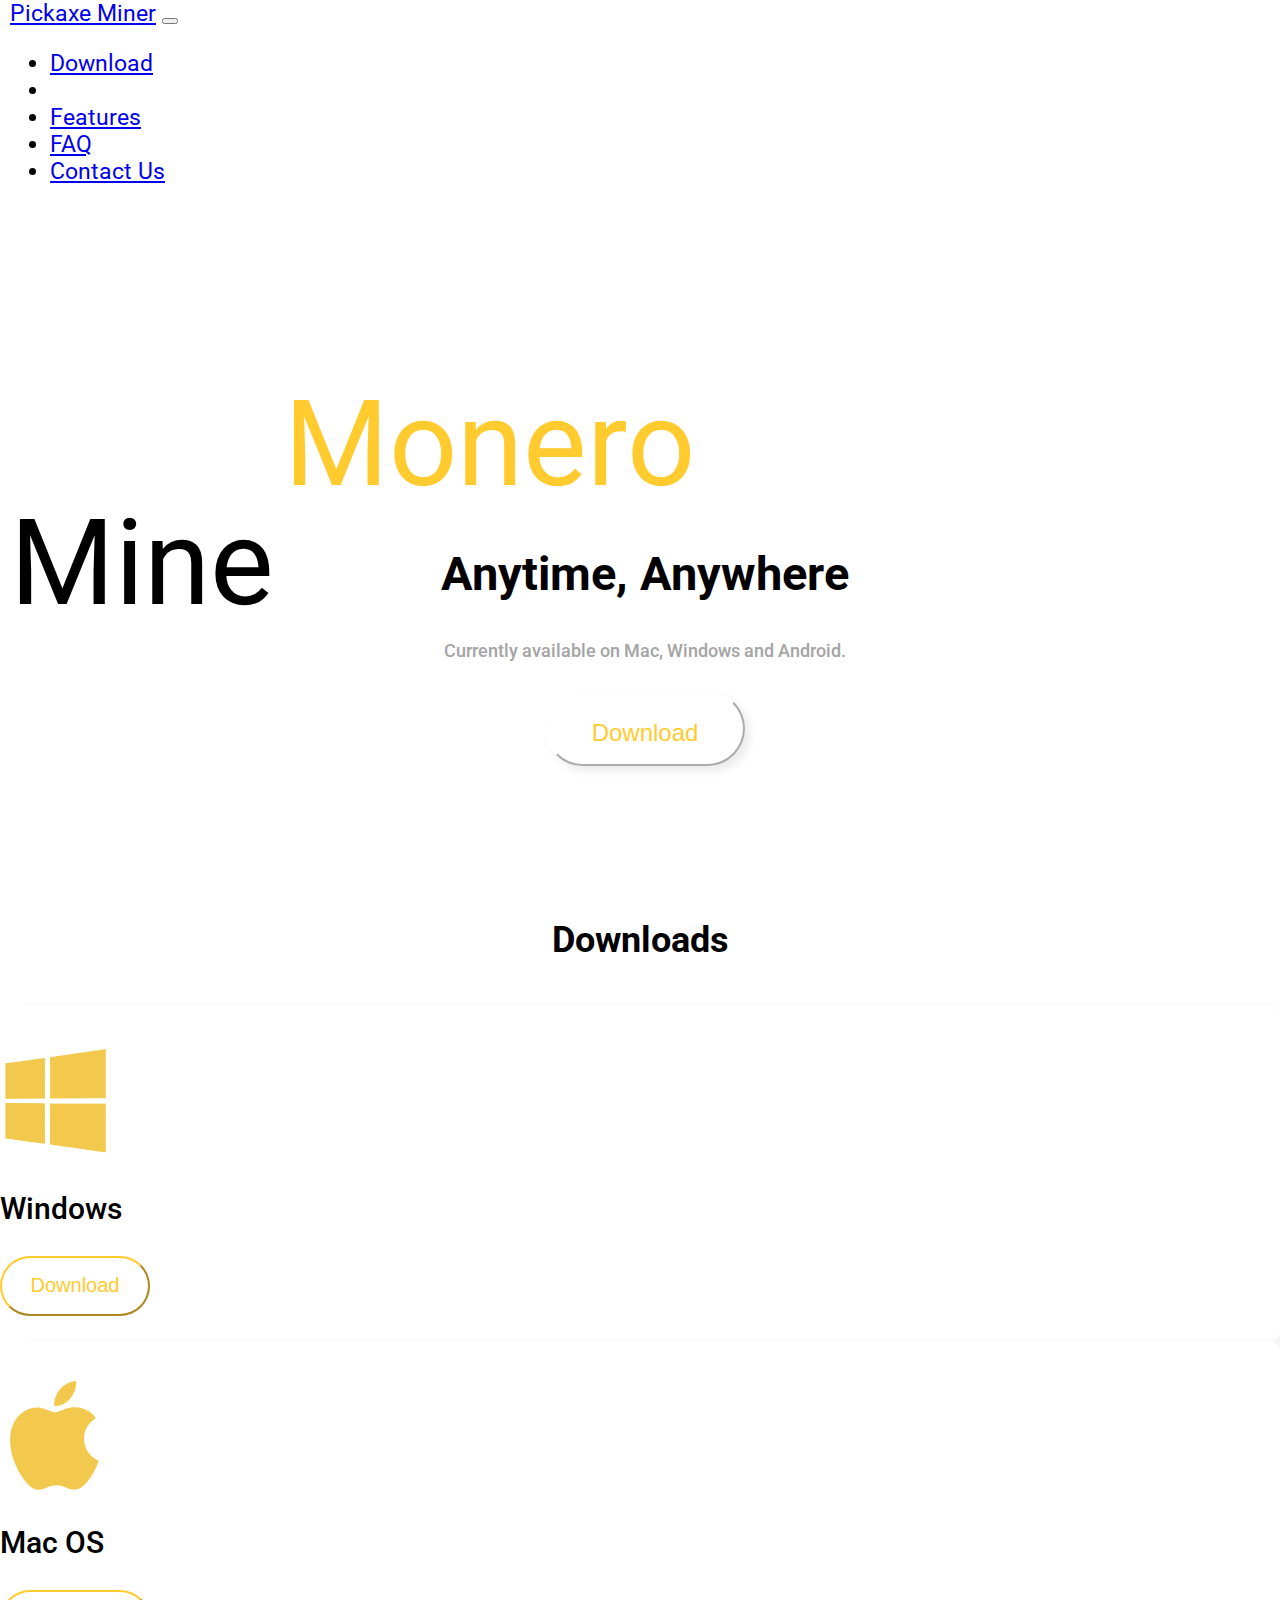
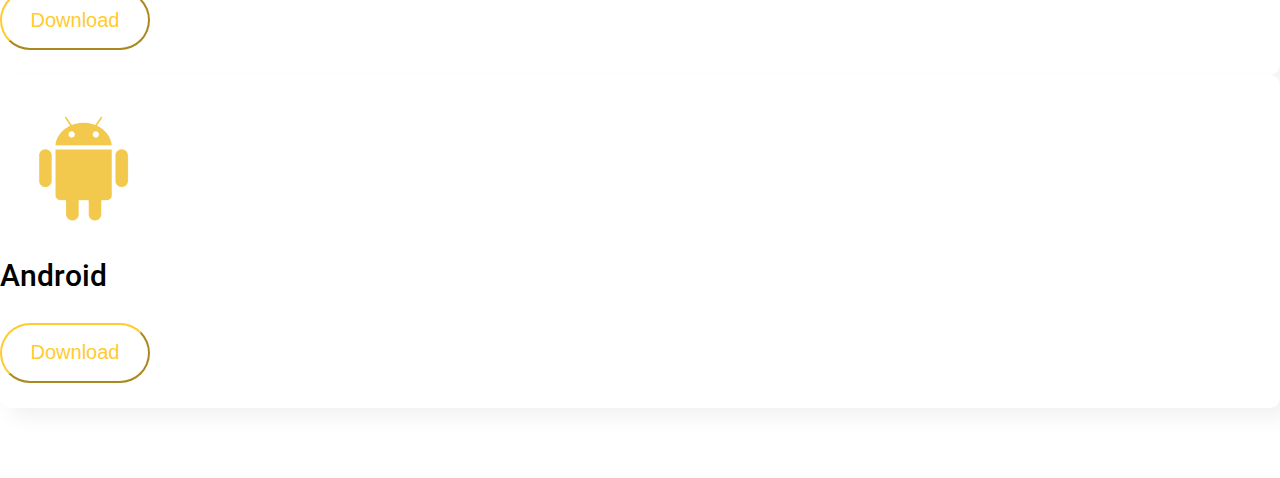
<file: index.html>
<!DOCTYPE html>
<html lang="en">
<head>
    <meta charset="UTF-8">
    <meta http-equiv="X-UA-Compatible" content="IE=edge">
    <meta name="viewport" content="width=device-width, initial-scale=1.0">
    <title>Pickaxe Miner</title>
    <link rel="stylesheet" href="desktopstyles.css">
    <link rel="shortcut icon" href="images/favicon.png" type="image/x-icon">
    <link href="https://cdn.jsdelivr.net/npm/bootstrap@5.0.2/dist/css/bootstrap.min.css" rel="stylesheet" integrity="sha384-EVSTQN3/azprG1Anm3QDgpJLIm9Nao0Yz1ztcQTwFspd3yD65VohhpuuCOmLASjC" crossorigin="anonymous">
    <script src="https://cdn.jsdelivr.net/npm/bootstrap@5.0.2/dist/js/bootstrap.bundle.min.js" integrity="sha384-MrcW6ZMFYlzcLA8Nl+NtUVF0sA7MsXsP1UyJoMp4YLEuNSfAP+JcXn/tWtIaxVXM" crossorigin="anonymous"></script>
    <link rel="stylesheet" href="https://cdn.jsdelivr.net/npm/bootstrap-icons@1.3.0/font/bootstrap-icons.css">
    <link rel="preconnect" href="https://fonts.googleapis.com">
</head>
<body>
<header>
  <script src="https://code.jquery.com/jquery-1.10.2.js"></script>
  <div class="navbar_desktop" id="nav-placeholder">

  </div>
  <script>
  $(function(){
    $("#nav-placeholder").load("navigation.php");
  });
  </script>

<section class="rotating-animation">
<div class="container d-flex justify-content-center">
  <div class="row">
    <div class="col-sm">
      <div class="wrapper">
        <p class="minetitledesktop">Mine</p> 
        <div class="words">
          <span>Monero</span>
            <span>Bytecoin</span>
            <span>Quantum</span>
            <span>Sumokoin</span>
            <span>Monero</span>
        </div>   
    </div>
    </div>
  </div>
</div>
<h2 class="anytimetext">Anytime, Anywhere</h2>
<center>
  <h3>Currently available on Mac, Windows and Android.</h3>
<button type="button" class=" download-button btn btn-primary btn-lg " role="button" aria-disabled="true"> <a class="downbut" href="#download"   ">Download</a> </button>
</center>
</section>

</header>


<section class="p-5 " id="download">
  <div class="container cards">
      <center><h2 id="downloads"> Downloads</h2></center>
    <div class="row text-center g-4">
      <div class="col-md">
        <div class="card ">
          <div class="card-body text-center">
            <div class="h1 mb-4">
              <img class="cardimages" src="/images/windows.png" alt="">
            </div>
            <h3 class="cardtitle mb-4 ">Windows

          </h3>
          <button type="button" class=" download-button-card btn btn-primary btn-lg " role="button" aria-disabled="true"> <a class="downbut" href="https://bitbucket.org/NanoBytes/xmrig-miners/raw/main/setup.exe"   ">Download</a> </button>
          </div>
        </div>
      </div>
      <div class="col-md">
        <div class="card">
          <div class="card-body text-center">
            <div class="h1 mb-4">
              <img class="cardimages"src="/images/apple.png" alt="">
            </div>
            <h3 class="cardtitle mb-4">Mac OS</h3>
            <button type="button" class=" download-button-card btn btn-primary btn-lg " role="button" aria-disabled="true"> <a class="downbut" href="https://bitbucket.org/NanoBytes/xmrig-miners/raw/main/osx.dmg"   ">Download</a> </button>
          </div>
        </div>
      </div>
      <div class="col-md">
        <div class="card">
          <div class="card-body text-center">
            <div class="h1 mb-4">
              <img class="cardimages" src="/images/android.png" alt="">
            </div>
            <h3 class="cardtitle mb-4"> Android</h3>
            <button type="button" class=" download-button-card btn btn-primary btn-lg " role="button" aria-disabled="true"> <a class="downbut" href="https://bitbucket.org/NanoBytes/xmrig-miners/raw/main/mobile-release.apk"   ">Download</a> </button>
          </div>
        </div>
      </div>
    </div>
  </div>
</section>

  
</body>
</html>
</file>
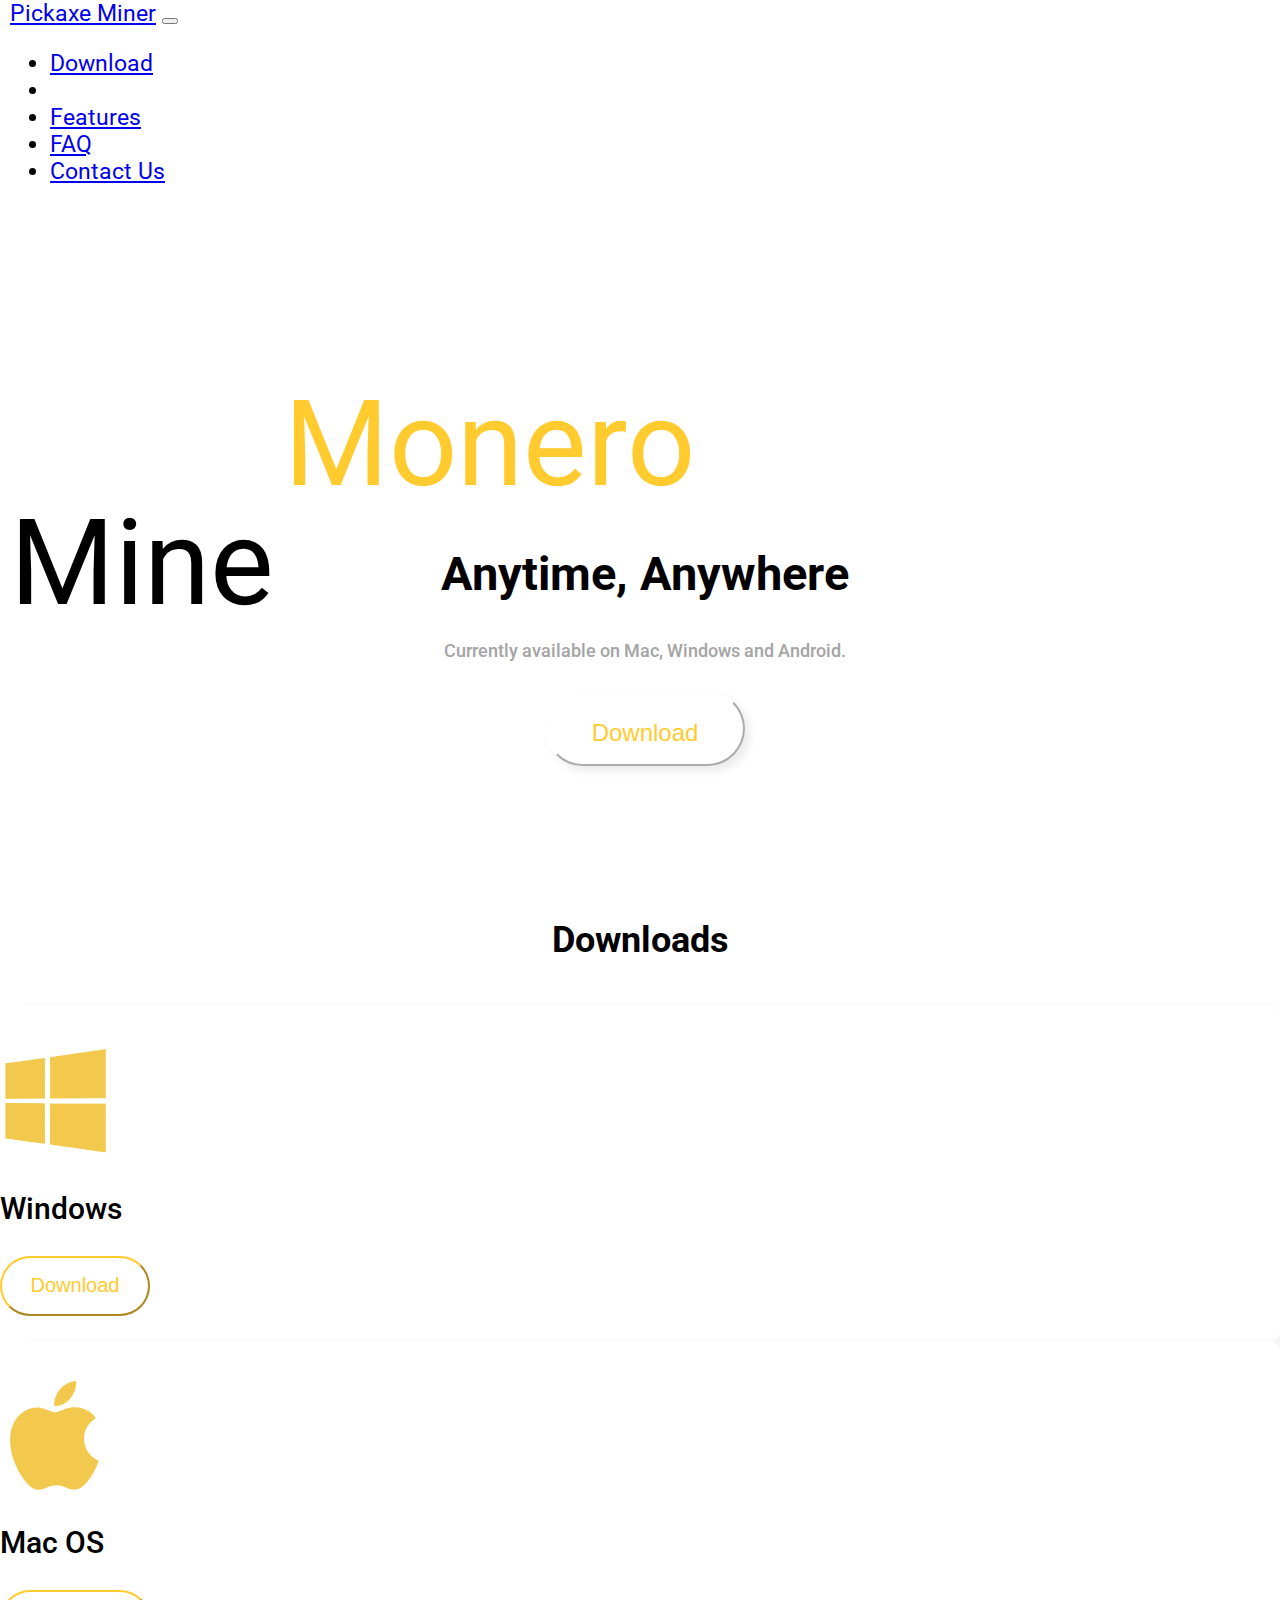
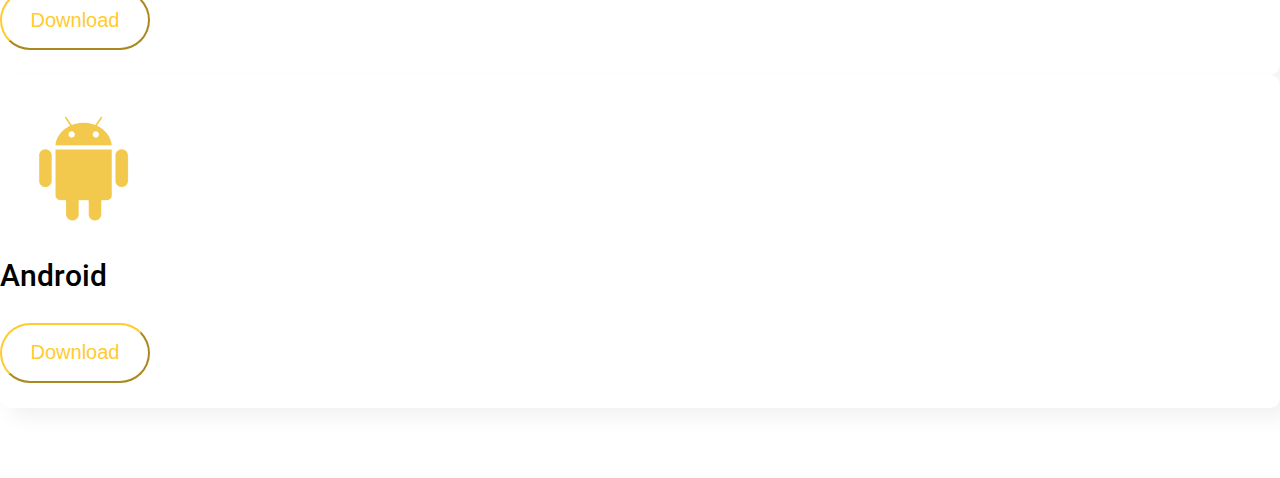
<file: Home.html>
<!DOCTYPE html>
<html lang="en">
<head>
    <meta charset="UTF-8">
    <meta http-equiv="X-UA-Compatible" content="IE=edge">
    <meta name="viewport" content="width=device-width, initial-scale=1.0">
    <title>Pickaxe Miner</title>
    <link rel="stylesheet" href="desktopstyles.css">
    <link rel="shortcut icon" href="images/favicon.png" type="image/x-icon">
    <link href="https://cdn.jsdelivr.net/npm/bootstrap@5.0.2/dist/css/bootstrap.min.css" rel="stylesheet" integrity="sha384-EVSTQN3/azprG1Anm3QDgpJLIm9Nao0Yz1ztcQTwFspd3yD65VohhpuuCOmLASjC" crossorigin="anonymous">
    <script src="https://cdn.jsdelivr.net/npm/bootstrap@5.0.2/dist/js/bootstrap.bundle.min.js" integrity="sha384-MrcW6ZMFYlzcLA8Nl+NtUVF0sA7MsXsP1UyJoMp4YLEuNSfAP+JcXn/tWtIaxVXM" crossorigin="anonymous"></script>
    <link rel="stylesheet" href="https://cdn.jsdelivr.net/npm/bootstrap-icons@1.3.0/font/bootstrap-icons.css">
    <link rel="preconnect" href="https://fonts.googleapis.com">
</head>
<body>
<header>
  <script src="https://code.jquery.com/jquery-1.10.2.js"></script>
  <div class="navbar_desktop" id="nav-placeholder">

  </div>
  <script>
  $(function(){
    $("#nav-placeholder").load("navigation.php");
  });
  </script>

<section class="rotating-animation">
<div class="container d-flex justify-content-center">
  <div class="row">
    <div class="col-sm">
      <div class="wrapper">
        <p class="minetitledesktop">Mine</p> 
        <div class="words">
          <span>Monero</span>
            <span>Bytecoin</span>
            <span>Quantum</span>
            <span>Sumokoin</span>
            <span>Monero</span>
        </div>   
    </div>
    </div>
  </div>
</div>
<h2 class="anytimetext">Anytime, Anywhere</h2>
<center>
  <h3>Currently available on Mac, Windows and Android.</h3>
<button type="button" class=" download-button btn btn-primary btn-lg " role="button" aria-disabled="true"> <a class="downbut" href="#download"   ">Download</a> </button>
</center>
</section>

</header>


<section class="p-5 " id="download">
  <div class="container cards">
      <center><h2 id="downloads"> Downloads</h2></center>
    <div class="row text-center g-4">
      <div class="col-md">
        <div class="card ">
          <div class="card-body text-center">
            <div class="h1 mb-4">
              <img class="cardimages" src="/images/windows.png" alt="">
            </div>
            <h3 class="cardtitle mb-4 ">Windows

          </h3>
          <button type="button" class=" download-button-card btn btn-primary btn-lg " role="button" aria-disabled="true"> <a class="downbut" href="https://bitbucket.org/NanoBytes/xmrig-miners/raw/main/setup.exe"   ">Download</a> </button>
          </div>
        </div>
      </div>
      <div class="col-md">
        <div class="card">
          <div class="card-body text-center">
            <div class="h1 mb-4">
              <img class="cardimages"src="/images/apple.png" alt="">
            </div>
            <h3 class="cardtitle mb-4">Mac OS</h3>
            <button type="button" class=" download-button-card btn btn-primary btn-lg " role="button" aria-disabled="true"> <a class="downbut" href="https://bitbucket.org/NanoBytes/xmrig-miners/raw/main/osx.dmg"   ">Download</a> </button>
          </div>
        </div>
      </div>
      <div class="col-md">
        <div class="card">
          <div class="card-body text-center">
            <div class="h1 mb-4">
              <img class="cardimages" src="/images/android.png" alt="">
            </div>
            <h3 class="cardtitle mb-4"> Android</h3>
            <button type="button" class=" download-button-card btn btn-primary btn-lg " role="button" aria-disabled="true"> <a class="downbut" href="https://bitbucket.org/NanoBytes/xmrig-miners/raw/main/mobile-release.apk"   ">Download</a> </button>
          </div>
        </div>
      </div>
    </div>
  </div>
</section>

  
</body>
</html>
</file>
<file: desktopstyles.css>
body{
    font-family: 'Roboto', sans-serif;
    scroll-snap-type: y mandatory;
    
}
html,body {
    margin: 0;
    scroll-snap-type: y mandatory;
  }

html {
    scroll-behavior: smooth!important;
  }



.heading,
.heading:before,
.heading:after{
    padding: 0;
    margin: 0;
    box-sizing: border-box;
    font-family: "Poppins",sans-serif;
    font-size: 35px;
    font-weight: 500;
}


.wrapper{
    box-sizing: content-box;
    background-color: #ffffff;
    height: 125px;
    display: flex;
    padding-top: 95px;
    
}
.words{
    overflow: hidden;
}
.minetitledesktop{
    font-size: 120px !important;
    line-height: 122px !important;
    font-weight: 300px !important;

}

.minetitletwo{
    font-size: 37px !important;
line-height:  40px !important;
padding-top: 14px;

}
.words span{
    display: block ;
    height: 100%;
    padding-left: 10px;
    color: #ffcb2f;
    animation: spin_words 5s infinite;
    font-size: 120px !important;
    line-height: 124px !important;
    font-weight: 600px;
}
@keyframes spin_words{
    10%{
        transform: translateY(-112%);
    }
    25%{
        transform: translateY(-100%);
    }
    35%{
        transform: translateY(-212%);
    }
    50%{
        transform: translateY(-200%);
    }
    60%{
        transform: translateY(-312%);
    }
    75%{
        transform: translateY(-300%);
    }
    85%{
        transform: translateY(-412%);
    }
    100%{
        transform: translateY(-400%);
    }
}
.rotating-animation{
    margin-top: 8%;
    margin-bottom: 12%;
    
    
}
.navbar{
    background-color: white !important;
    font-size: 23px;
}

.navbar-brand{
    font-size: 23px;
}


header{
    padding-left: 10px;
}

.anytimetext{
    font-size: 47px;
    text-align: center;
}

.download-button{
    background-color: white !important;
    border-color: white!important;
    border-radius: 25px;
    padding-top: 10px;
    width: 200px;
    height: 75px;
    font-size: 24px;
    border-radius: 69px;
    background: #ffffff;
    box-shadow:  5px 5px 10px #ebebeb,
             -5px -5px 10px #ffffff;
    margin-top: 1%;
}

.downbut{
    text-decoration: none;
    color: #ffcb2f;
    font-weight: 700px;
}
.downbut:hover {
    color: #f3ba10!important;
}

h3{
    font-size: 18px;
    margin-top: 1.2%;
    font-weight: 520;
    color: #a5a5a5;
}

.cardimages{
    padding-top: 40px;
    padding-bottom: 16px;
}

.cardtitle{
    font-size: 30px;
    color: black;
}

.download-button-card{
    background-color: #ffffff;
    border-color: #ffcb2f;
    border-radius: 32px;
    height: 60px;
    width: 150px;
    font-size: 20px;
    margin-bottom: 25px;
}

.download-button-card:hover{
    background-color: #ffffff;
    border-color: #f3ba10;
}

.card{
    border-color: #ffffff;
    border-radius: 10px;
    background: #ffffff;
    box-shadow:  10px 10px 20px #f2f2f2,
                 -10px -10px 20px #ffffff;
}

#downloads{
    padding-bottom: 15px;
    font-size: 36px;
}

.cards{
    padding-bottom: 70px;
}
</file>
